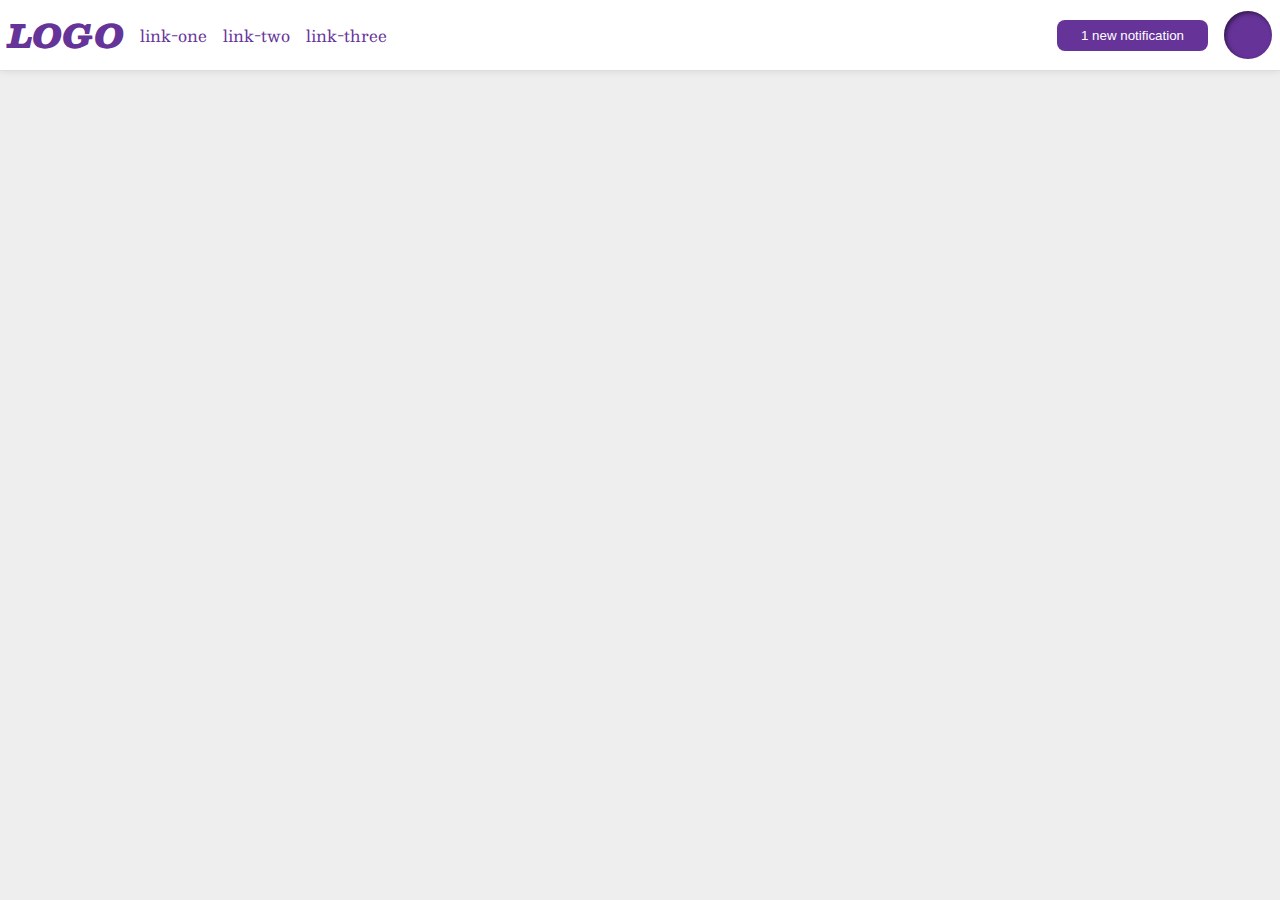
<file: flex/03-flex-header-2/index.html>
<!DOCTYPE html>
<html lang="en">
  <head>
    <meta charset="UTF-8">
    <meta http-equiv="X-UA-Compatible" content="IE=edge">
    <meta name="viewport" content="width=device-width, initial-scale=1.0">
    <title>Flex Header 2</title>
    <link rel="stylesheet" href="style.css">
  </head>
  <body>
    <div class="header">
      <div class="left-items">
        <div class="logo">
          LOGO
        </div>
        <ul class="links">
          <li><a href="google.com">link-one</a></li>
          <li><a href="google.com">link-two</a></li>
          <li><a href="google.com">link-three</a></li>
        </ul>
      </div>
      <div class="right-items">
        <button class="notifications">
          1 new notification
        </button>
        <div class="profile-image"></div>
      </div>
    </div>
  </body>
</html>
</file>
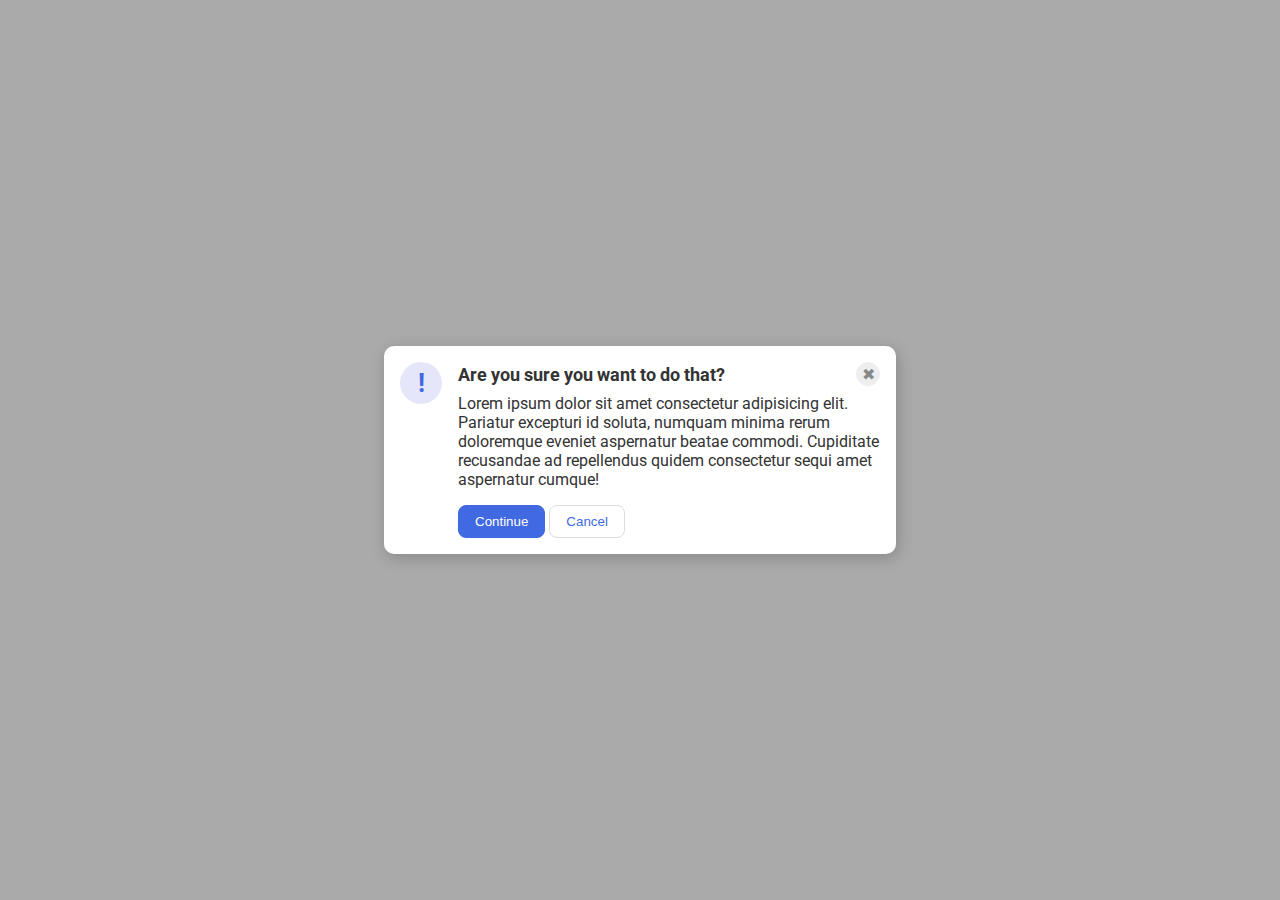
<file: flex/05-flex-modal/index.html>
<!DOCTYPE html>
<html lang="en">
  <head>
    <meta charset="UTF-8">
    <meta http-equiv="X-UA-Compatible" content="IE=edge">
    <meta name="viewport" content="width=device-width, initial-scale=1.0">
    <link rel="stylesheet" href="style.css">
    <title>Modal</title>
  </head>
  <body>
    <div class="modal">
      <div class="icon">!</div>
      <div class="container">
        <div class="header">Are you sure you want to do that?
          <button class="close-button">✖</button>
        </div>  
        <div class="text">Lorem ipsum dolor sit amet consectetur adipisicing elit. Pariatur excepturi id soluta, numquam minima rerum doloremque eveniet aspernatur beatae commodi. Cupiditate recusandae ad repellendus quidem consectetur sequi amet aspernatur cumque!</div>
        <button class="continue">Continue</button>
        <button class="cancel">Cancel</button>
      </div>  
    </div>
  </body>
</html>
</file>
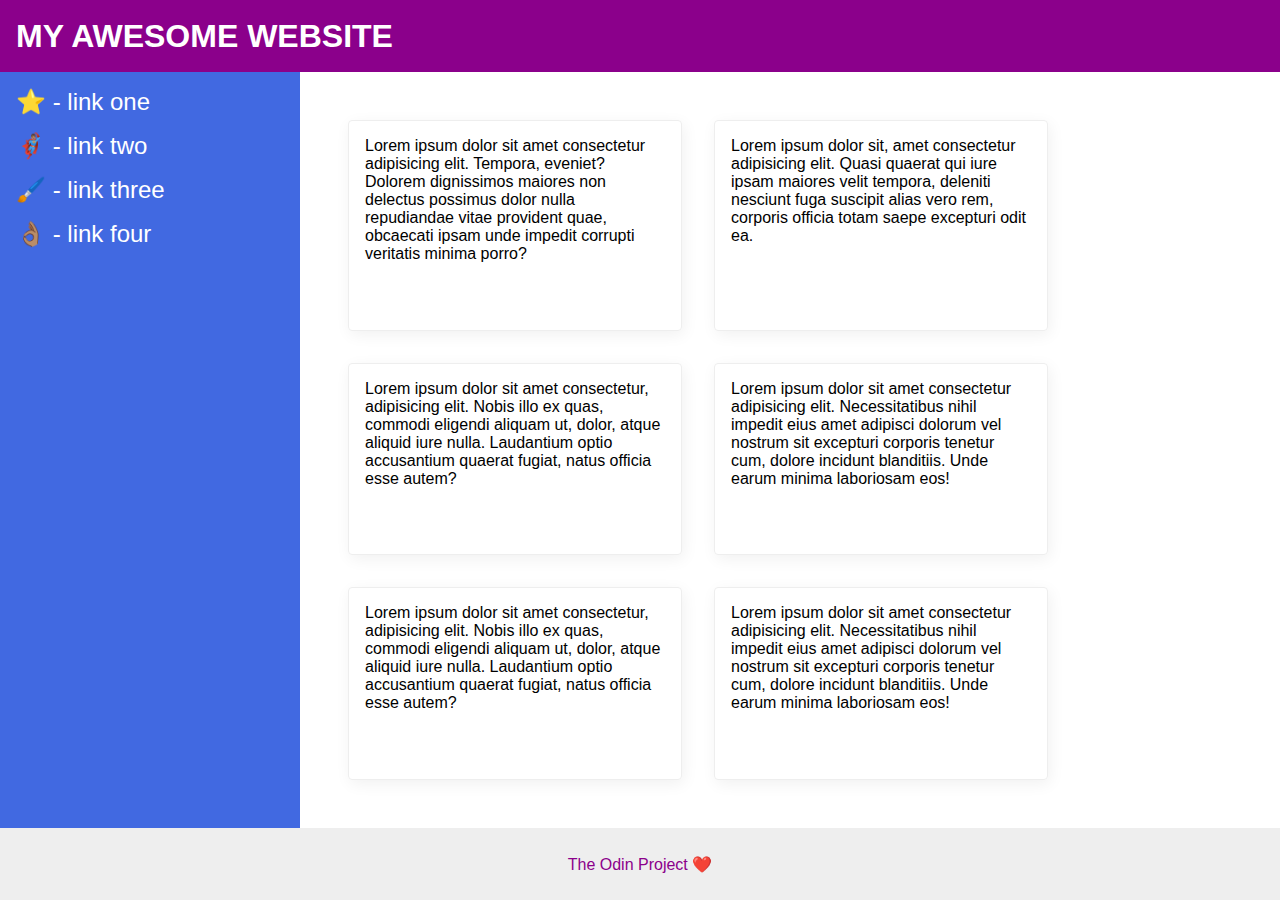
<file: flex/07-flex-layout-2/index.html>
<!DOCTYPE html>
<html lang="en">
  <head>
    <meta charset="UTF-8">
    <meta http-equiv="X-UA-Compatible" content="IE=edge">
    <meta name="viewport" content="width=device-width, initial-scale=1.0">
    <title>The Holy Grail</title>
    <link rel="stylesheet" href="style.css">
  </head>
  <body>
    <div class="header">
      MY AWESOME WEBSITE
    </div>
    <div class="container">
      <div class="sidebar">
        <ul>
          <li><a href="#">⭐ - link one</a></li>
          <li><a href="#">🦸🏽‍♂️ - link two</a></li>
          <li><a href="#">🖌️ - link three</a></li>
          <li><a href="#">👌🏽 - link four</a></li>
        </ul>
      </div>
      <div class="items">
        <div class="card">Lorem ipsum dolor sit amet consectetur adipisicing elit. Tempora, eveniet? Dolorem dignissimos maiores non delectus possimus dolor nulla repudiandae vitae provident quae, obcaecati ipsam unde impedit corrupti veritatis minima porro?</div>
        <div class="card">Lorem ipsum dolor sit, amet consectetur adipisicing elit. Quasi quaerat qui iure ipsam maiores velit tempora, deleniti nesciunt fuga suscipit alias vero rem, corporis officia totam saepe excepturi odit ea.</div>
        <div class="card">Lorem ipsum dolor sit amet consectetur, adipisicing elit. Nobis illo ex quas, commodi eligendi aliquam ut, dolor, atque aliquid iure nulla. Laudantium optio accusantium quaerat fugiat, natus officia esse autem?</div>
        <div class="card">Lorem ipsum dolor sit amet consectetur adipisicing elit. Necessitatibus nihil impedit eius amet adipisci dolorum vel nostrum sit excepturi corporis tenetur cum, dolore incidunt blanditiis. Unde earum minima laboriosam eos!</div>
        <div class="card">Lorem ipsum dolor sit amet consectetur, adipisicing elit. Nobis illo ex quas, commodi eligendi aliquam ut, dolor, atque aliquid iure nulla. Laudantium optio accusantium quaerat fugiat, natus officia esse autem?</div>
        <div class="card">Lorem ipsum dolor sit amet consectetur adipisicing elit. Necessitatibus nihil impedit eius amet adipisci dolorum vel nostrum sit excepturi corporis tenetur cum, dolore incidunt blanditiis. Unde earum minima laboriosam eos!</div>
    
      </div>
    </div>
    <div class="footer">
      The Odin Project ❤️
    </div>
  </body>
</html>
</file>
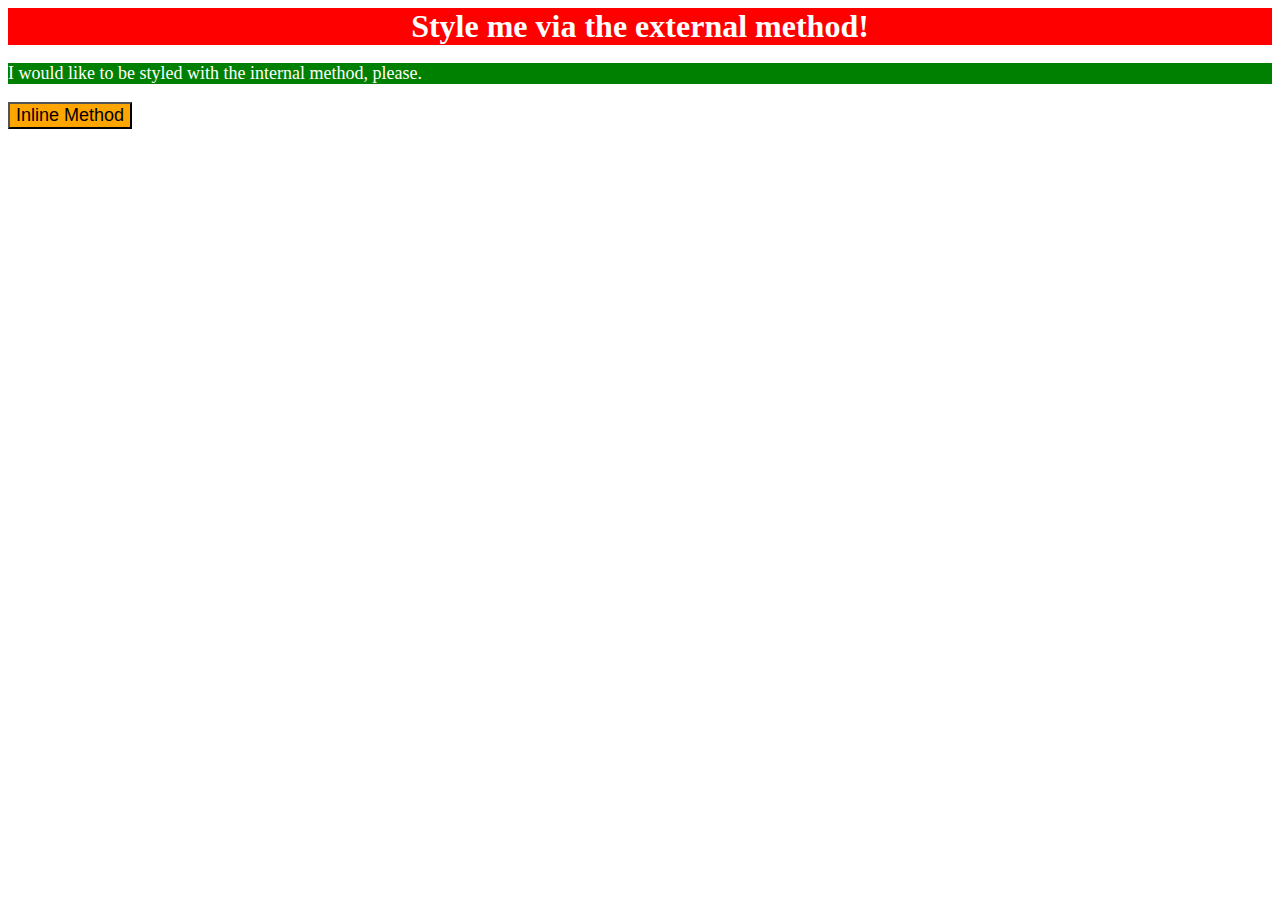
<file: foundations/01-css-methods/index.html>
<!DOCTYPE html>
<html lang="en">
  <head>
    <meta charset="UTF-8">
    <meta http-equiv="X-UA-Compatible" content="IE=edge">
    <meta name="viewport" content="width=device-width, initial-scale=1.0">
    <link rel = "stylesheet" href = "./style.css" />
    <title>Methods for Adding CSS</title>
    <style>
    p {

      background-color: green;
      color: white;
      font-size: 18px;

    }
    </style>
  </head>
  <body>
    <div>Style me via the external method!</div>
    <p>I would like to be styled with the internal method, please.</p>
    <button style = "background-color:orange; font-size: 18px;"">Inline Method</button>
  </body>
</html>
</file>
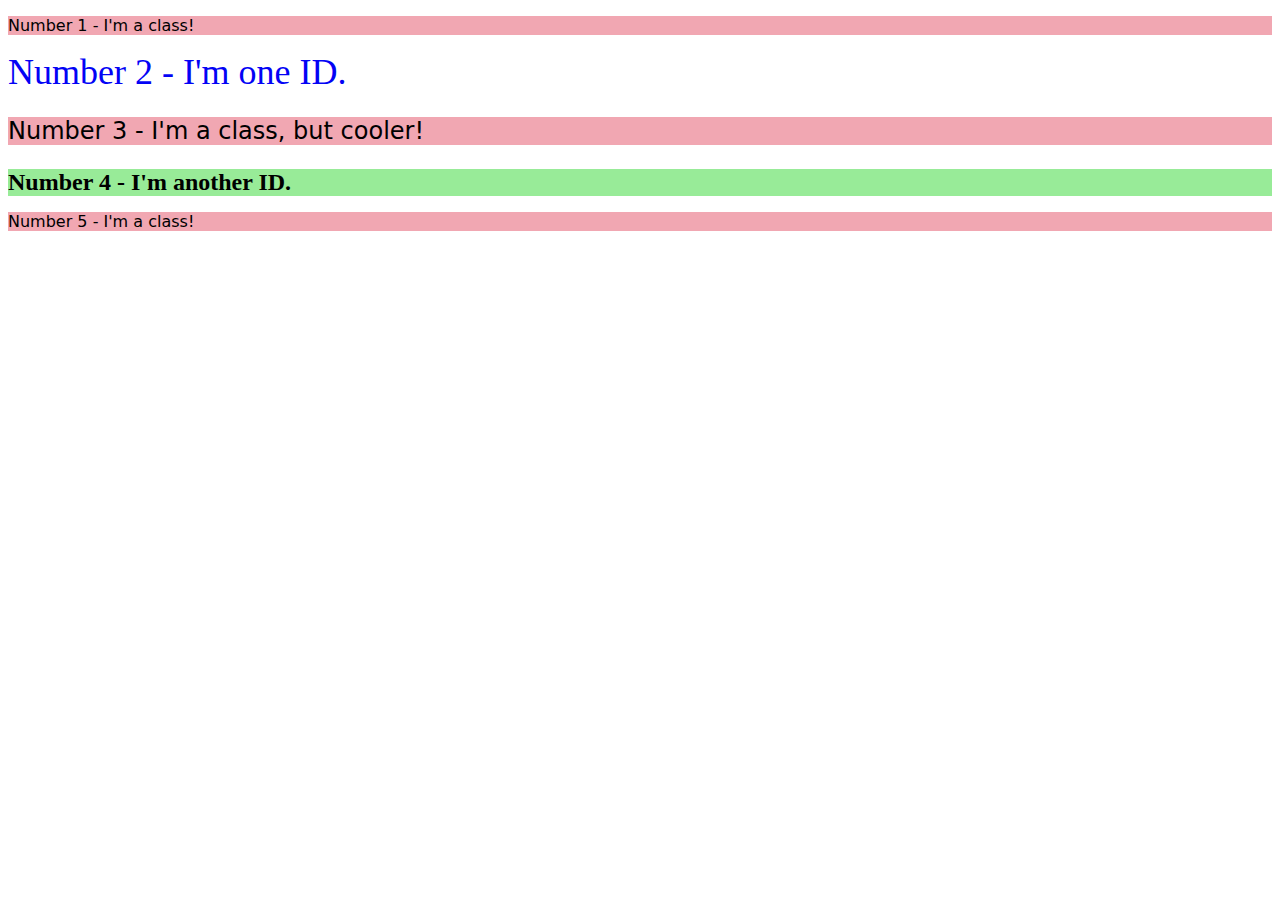
<file: foundations/02-class-id-selectors/index.html>
<!DOCTYPE html>
<html lang="en">
  <head>
    <meta charset="UTF-8">
    <meta http-equiv="X-UA-Compatible" content="IE=edge">
    <meta name="viewport" content="width=device-width, initial-scale=1.0">
    <title>Class and ID Selectors</title>
    <link rel="stylesheet" href="style.css">
  </head>
  <body>
    <p class="odd">Number 1 - I'm a class!</p>
    <div id="second">Number 2 - I'm one ID.</div>
    <p class="odd third">Number 3 - I'm a class, but cooler!</p>
    <div id="fourth" class="third">Number 4 - I'm another ID.</div>
    <p class="odd">Number 5 - I'm a class!</p>
  </body>
</html>
</file>
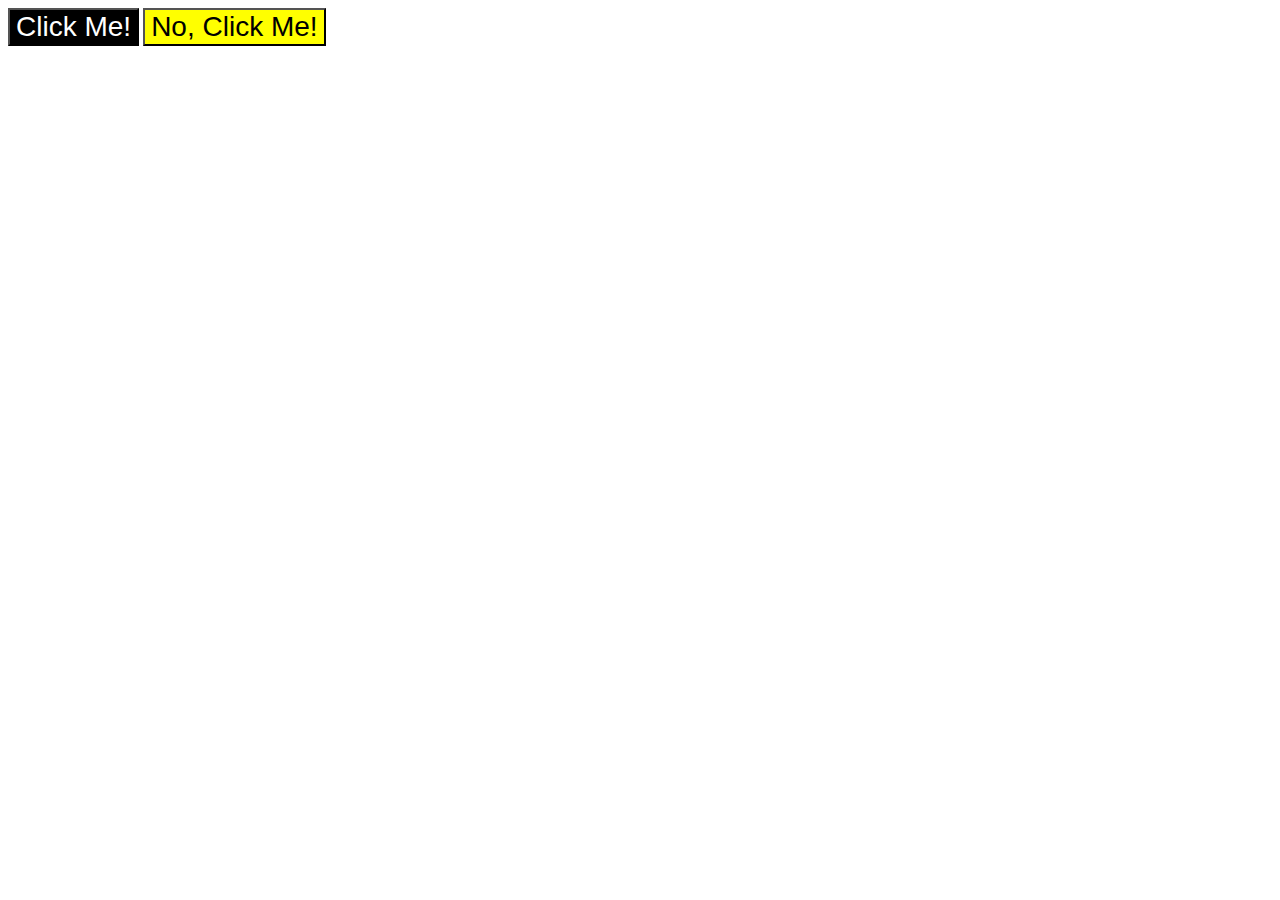
<file: foundations/03-grouping-selectors/index.html>
<!DOCTYPE html>
<html lang="en">
  <head>
    <meta charset="UTF-8">
    <meta http-equiv="X-UA-Compatible" content="IE=edge">
    <meta name="viewport" content="width=device-width, initial-scale=1.0">
    <title>Grouping Selectors</title>
    <link rel="stylesheet" href="style.css">
  </head>
  <body>
    <button class="first">Click Me!</button>
    <button class="second">No, Click Me!</button>
  </body>
</html>
</file>
<file: flex/03-flex-header-2/style.css>
/* this is some magical font-importing.  
you'll learn about it later. */
@import url('https://fonts.googleapis.com/css2?family=Besley:ital,wght@0,400;1,900&display=swap');

body {
  margin: 0;
  background: #eee;
  font-family: Besley, serif;
}

.header {
  background: white;
  border-bottom: 1px solid #ddd;
  box-shadow: 0 0 8px rgba(0,0,0,.1);
  display: flex;
  justify-content: space-between;
  padding: 8px;
}

.profile-image {
  background: rebeccapurple;
  box-shadow: inset 2px 2px 4px rgba(0,0,0,.5);
  border-radius: 50%;
  width: 48px;
  height: 48px;
  flex-shrink: 0;
}

.logo {
  color: rebeccapurple;
  font-size: 32px;
  font-weight: 900;
  font-style: italic;
}

.right-items, .left-items {
  display: flex;
  align-items: center;
  gap: 16px;
}

button {
  border: none;
  border-radius: 8px;
  background: rebeccapurple;
  color: white;
  padding: 8px 24px;
}

a {
  /* this removes the line under our links */
  text-decoration: none;
  color: rebeccapurple;
}

ul {
  list-style-type: none;
  display: flex;
  margin: 0px;
  padding: 0px;
  gap: 16px;
}
</file>
<file: flex/05-flex-modal/style.css>
@import url('https://fonts.googleapis.com/css2?family=Roboto:wght@400;700&display=swap');

html, body {
  height: 100%;
}

body {
  font-family: Roboto, sans-serif;
  margin: 0;
  background: #aaa;
  color: #333;
  /* I'll give you this one for free lol */
  display: flex;
  align-items: center;
  justify-content: center;
}

.modal {
  background: white;
  width: 480px;
  border-radius: 10px;
  box-shadow: 2px 4px 16px rgba(0,0,0,.2);
  display: flex;
  gap: 16px;
  padding: 16px;
}

.icon {
  color: royalblue;
  font-size: 26px;
  font-weight: 700;
  background: lavender;
  width: 42px;
  height: 42px;
  border-radius: 50%;
  display: flex;
  align-items: center;
  justify-content: center;
  flex-shrink: 0;
}

.close-button {
  background: #eee;
  border-radius: 50%;
  color: #888;
  font-weight: 400;
  font-size: 16px;
  height: 24px;
  width: 24px;
  display: flex;
  align-items: center;
  justify-content: center;
  border: 1px solid #eee;
  padding: 0;
}

button {
  cursor: pointer;
  padding: 8px 16px;
  border-radius: 8px;
}

button.continue {
  background: royalblue;
  border: 1px solid royalblue;
  color: white;
}

button.cancel {
  background: white;
  border: 1px solid #ddd;
  color: royalblue;
}

.header {
  display: flex;
  align-items: center;
  justify-content: space-between;
  font-size: 18px;
  font-weight: bold;
  margin-bottom: 8px;
}

.text{
  margin-bottom: 16px;
}
</file>
<file: flex/07-flex-layout-2/style.css>
body {
  font-family: -apple-system, BlinkMacSystemFont, 'Segoe UI', Roboto, Oxygen, Ubuntu, Cantarell, 'Open Sans', 'Helvetica Neue', sans-serif;
  margin: 0;
  min-height: 100vh;
  display: flex;
  flex-direction: column;
}

.header {
  height: 72px;
  background: darkmagenta;
  color: white;
  font-size: 32px;
  font-weight: 900;
  display: flex;
  align-items: center;
  padding-left: 16px;
}

.footer {
  height: 72px;
  background: #eee;
  color: darkmagenta;
  display: flex;
  justify-content: center;
  align-items: center;
}

.sidebar {
  width: 300px;
  background: royalblue;
  box-sizing: border-box;
  flex-shrink: 0;
  padding: 16px;
}

a {
  font-size: 24px;
  color: white;
  text-decoration: none;
}

ul{
  list-style: none;
  margin: 0;
  padding: 0;
}

li {
  margin-bottom: 16px;
}

.card {
  border: 1px solid #eee;
  box-shadow: 2px 4px 16px rgba(0,0,0,.06);
  border-radius: 4px;
  padding: 16px;
  margin: 16px;
  width: 300px;
}

.items {
  padding: 32px;
  display: flex;
  flex-wrap: wrap;
}

.container {
  flex: 1;
  display: flex;

}
</file>
<file: foundations/01-css-methods/style.css>
div {
    
    background-color: red;
    color: white;
    font-size: 32px;
    text-align: center;
    font-weight: bold;
}
</file>
<file: foundations/02-class-id-selectors/style.css>
.odd {

    background-color: rgb(241, 167, 178);
    font-family: Verdana, "DejaVu Sans", sans-serif;
}

#second {

    color: #0303f5;
    font-size: 36px;

}

.third {

    font-size: 24px;

}

#fourth {

    background-color: rgb(152, 235, 152);
    font-weight: bold;
}
</file>
<file: foundations/03-grouping-selectors/style.css>
.first {

    background-color: black;
    color: white;
}

.second {

    background-color: yellow;
}

.first, .second {

    font-size: 28px;
    font-family: Helvetica, "Times New Roman", sans-serif;

}
</file>
